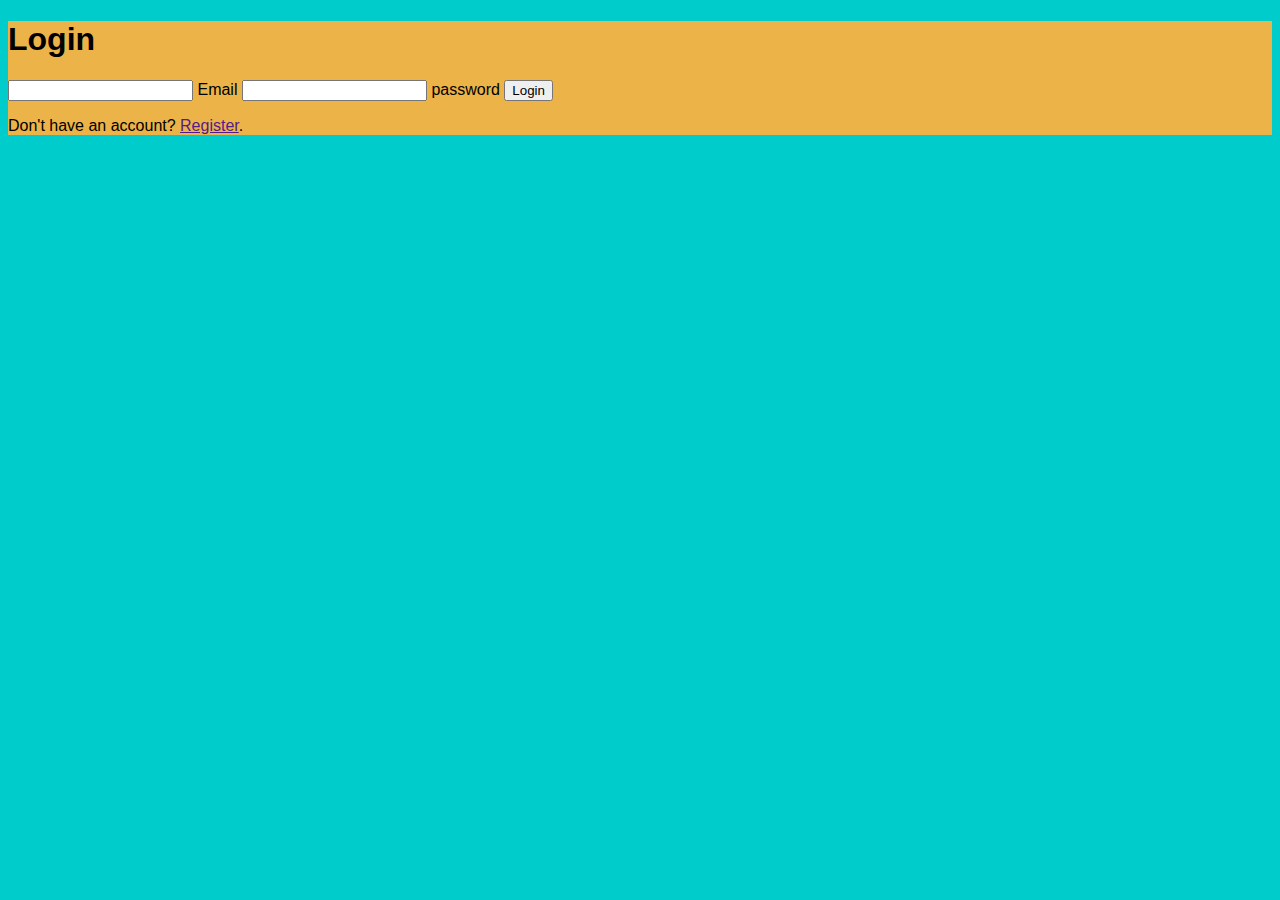
<file: cursoCSS/parte1CSS/index.html>
<!DOCTYPE html>
<html lang="pt">
<head>
    <meta charset="UTF-8">
    <meta name="viewport" content="width=device-width, initial-scale=1.0">
    <title>Meu curso de CSS</title>
    <link rel="stylesheet" href="estilo.css">
</head>
<body>
    <div class="container" style="background-color: rgb(236, 179, 72)">
    <h1>Login</h1>
        <input type="text" required/>
        <label for="text"><span>Email</span></label>
        <input type="password" name="" id="" required />
        <label for="password"><span>password</span></label>
        <button type="submit">Login</button>
        <p>Don't have an account? <a href="">Register</a>.</p>

</div>
</body>
</html>
</file>
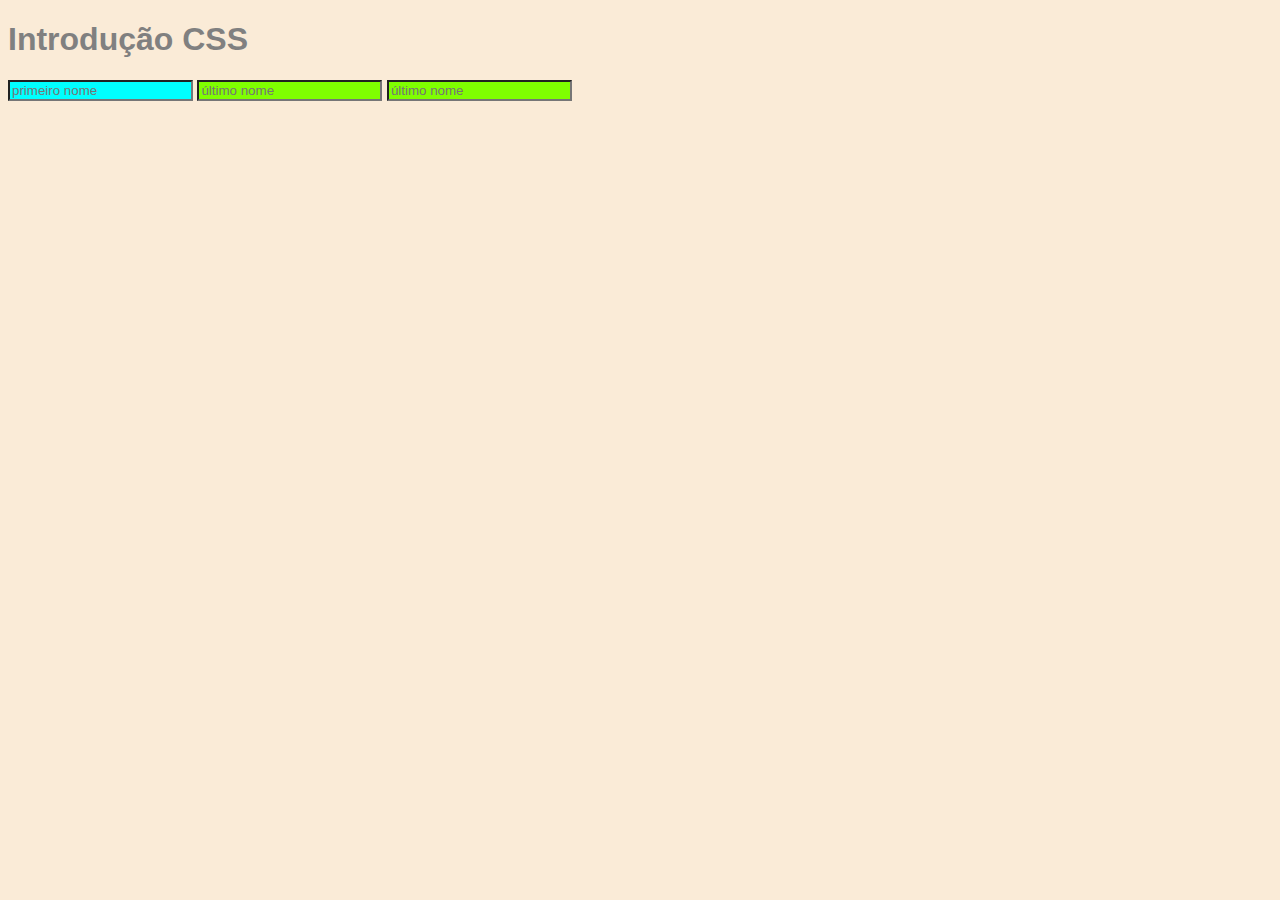
<file: cursoCSS/parte2CSS/index.html>
<!DOCTYPE html>
<html lang="pt-BR">
<head>
    <meta charset="UTF-8">
    <meta name="viewport" content="width=device-width, initial-scale=1.0">
    <link rel="stylesheet" href="estilo.css">
    <title>Document</title>
</head>
<body>
    <h1>Introdução CSS</h1>
    <input required id="firstName" placeholder="primeiro nome" type="text"/>
    <input class="lastname" placeholder="último nome" type="text"/>
    <input class="lastname" placeholder="último nome" type="text"/>
</body>
</html>
</file>
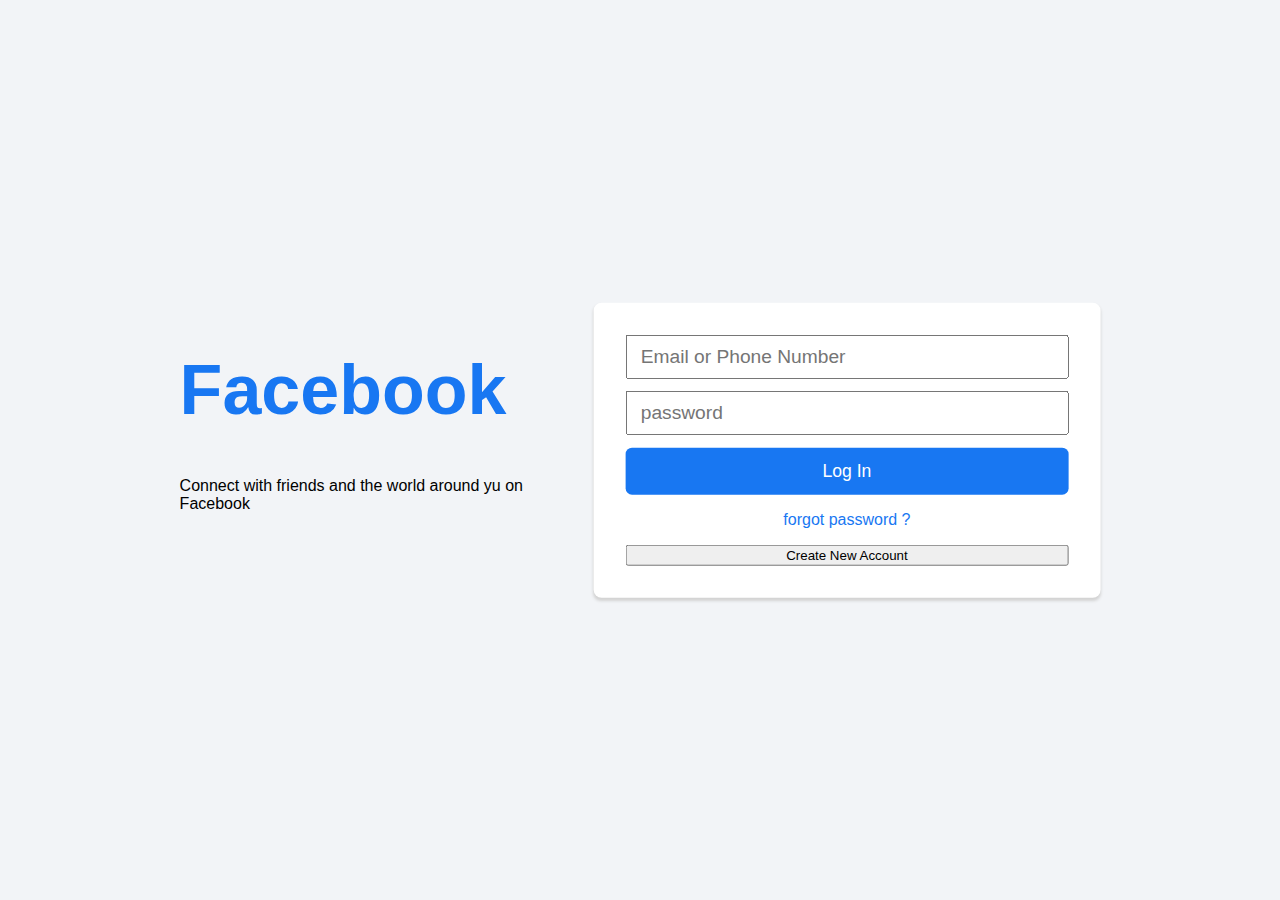
<file: cursoCSS/parte3CSS/index.html>
<!DOCTYPE html>
<html lang="pt_BR">
<head>
    <meta charset="UTF-8">
    <meta name="viewport" content="width=device-width, initial-scale=1.0">
    <title>Facebook Page</title>
</head>
<body>
    <div class="content">
        <div class="flex-div">
            <div class="name-content">
                <h1 class="logo">Facebook</h1>
                <p>Connect with friends and the world around yu on Facebook</p>
            </div>
            <form>
                <input type="text" placeholder="Email or Phone Number" required>
                <input type="password" placeholder="password"required>
                <button class="login"> Log In</button>
                <p class="text-center">
                    <a href="#"> forgot password ?</a>
                </p>
                <button class="create-account">Create New Account</button>
            </form>
        </div>
    </div>
</body>
</html>
<style>
body{
    font-family: "Poppins", sans-serif;
    background: #f2f4f7;
}
.content {
    position: absolute;
    top: 50%;
    left: 50%;
    transform: translate(-50%, -50%);
}
.flex-div {
    display: flex;
}
.name-content {
    margin-right: 7%;
}
.name-content .logo {
    font-size: 70px;
    color: #1877f2;
}
form {
    display: flex;
    flex-direction: column;
    background: #fff;
    padding: 2rem;
    width: 530px;
    border-radius: 0.5rem;
    box-shadow: 0 3px 3px lightgrey;
}
form a {
    text-decoration: none;
    color: #1877f2;
}
form input {
    outline: none;
    color: gray;
    padding: 2% 3%;
    margin-bottom: 0.8rem;
    font-size: 1.2rem;
}
form input:focus {
    border: 1.8px solid #1877f2;
}
.text-center{
    text-align: center;
}
form .login{
    border: none;
    background: #1877f2;
    padding: 0.8rem 1rem;
    border-radius: 0.4rem;
    font-size: 1.1rem;
    color: #fff;
}
font .create-account {
    border: none;
    background: #06b909;
    padding: 0.8rem 1rem;
    border-radius: 0.4rem;
    font-size: 1.1rem;
    color: #fff;
    width: 75%;
    margin: 0 auto;
}
form .login:hover {
    background: #588ed4;
    cursor: pointer;
}
form .create-account:hover {
    background: #06b909;
    cursor: pointer;
}

@media(max-width:980px){
    html{
        font-size: 60%;
    }
    .name-content {
        margin: 0;
        text-align: center;

    }
    .name-content p {
        font-size: 2rem;
    }
    form {
        width: 90%;
        /*background-color: #06b909;*/
    }
    .flex-div{
        display: flex;
        flex-direction: column;
    }   
    form input {
        margin-bottom: 1.1rem;
        font-size: 1.5rem;
    }
    form .login,
    form .create-account
    form a{
        font-size: 1.6rem;
    }
}
@media(max-width:350px){
    html {
        font-size: 70%;
        
    }
    form{
        /*background-color: rgb(226, 30, 30);*/
        width: 250px;
        margin-left: 5%;
    }
    form input{
        font-size: 1.8rem;
    }
    form input,
    form a {
        font-size: 1.8rem;
    }
    .name-content p {
        font-size: 1.8rem;
    }
    .name-content .logo{
        font-size: 50px;
        /*background-color: red;*/
    }
}

</style>
</file>
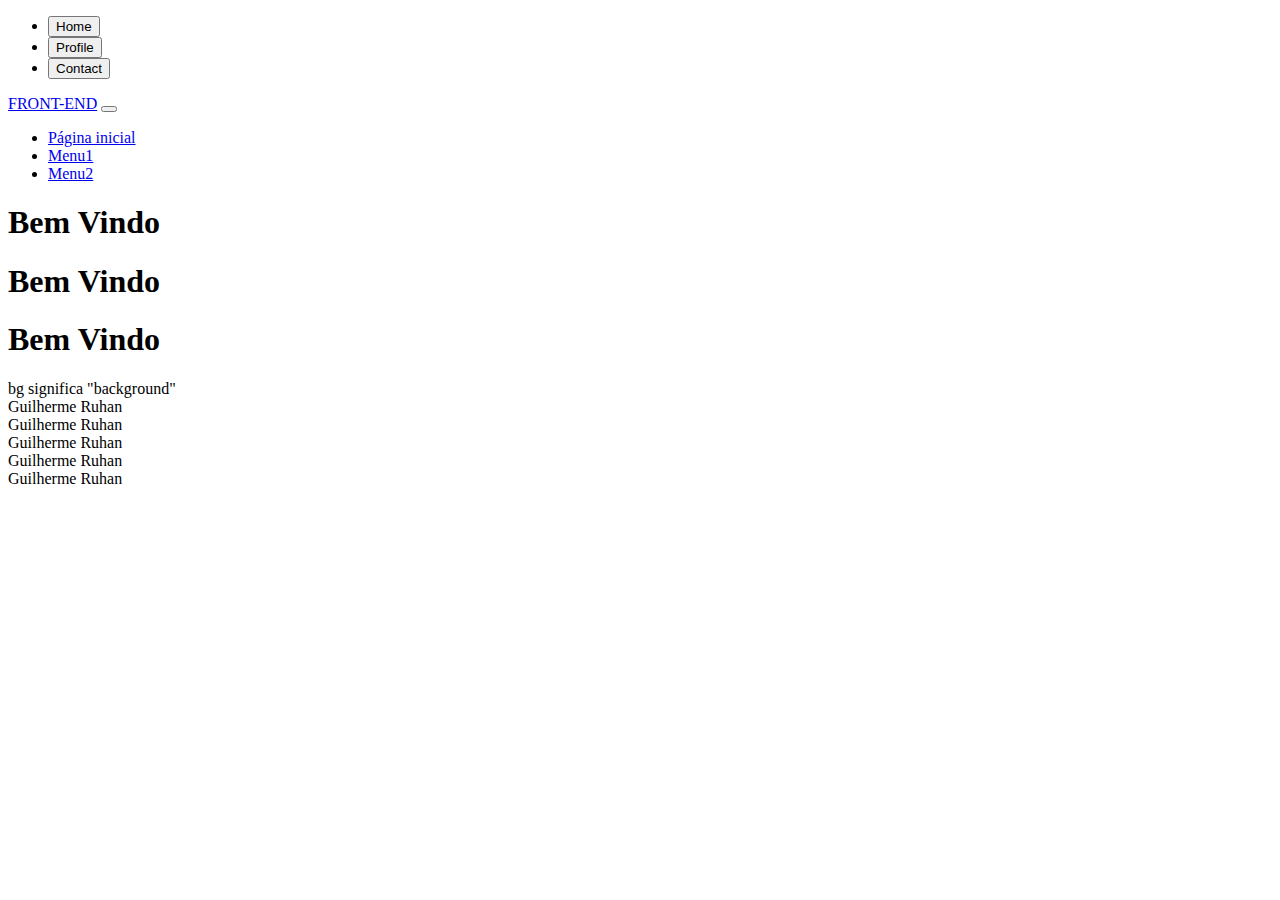
<file: cursoCSS/parte4CSS/index.html>
<!DOCTYPE html>
<html lang="en">
<head>
    <meta charset="UTF-8">
    <meta name="viewport" content="width=device-width, initial-scale=1.0">
    <title>Meu mundo</title>
    <link rel="stylesheet" href="estilo.css">
    <link href="https://cdn.jsdelivr.net/npm/bootstrap@5.3.2/dist/css/bootstrap.min.css" rel="stylesheet" integrity="sha384-T3c6CoIi6uLrA9TneNEoa7RxnatzjcDSCmG1MXxSR1GAsXEV/Dwwykc2MPK8M2HN" crossorigin="anonymous">
    <ul class="nav nav-pills nav-fill gap-2 p-1 small bg-primary rounded-5 shadow-sm" id="pillNav2" role="tablist" style="--bs-nav-link-color: var(--bs-white); --bs-nav-pills-link-active-color: var(--bs-primary); --bs-nav-pills-link-active-bg: var(--bs-white);">
        <li class="nav-item" role="presentation">
          <button class="nav-link active rounded-5" id="home-tab2" data-bs-toggle="tab" type="button" role="tab" aria-selected="true">Home</button>
        </li>
        <li class="nav-item" role="presentation">
          <button class="nav-link rounded-5" id="profile-tab2" data-bs-toggle="tab" type="button" role="tab" aria-selected="false">Profile</button>
        </li>
        <li class="nav-item" role="presentation">
          <button class="nav-link rounded-5" id="contact-tab2" data-bs-toggle="tab" type="button" role="tab" aria-selected="false">Contact</button>
        </li>
      </ul>
</head>
<body>
  <nav class="navbar navbar-expand-lg bg-dark navbar-dark">
    <div class="container-fluid">
      <a class="navbar-brand" href="index.html">FRONT-END</a>
      <button class="navbar-toggler" type="button" data-bs-toggle="collapse" data-bs-target="#navbarnAV" aria-controls="navbarScroll" aria-expanded="false" aria-label="Toggle navigation">
        <span class="navbar-toggler-icon"></span>
      </button>
      <div class="collapse navbar-collapse" id="navbarNav">
        <ul class="navbar-nav">
          <li class="nav-item-active">
            <a class="nav-link" href="index.html">Página inicial</a>
          </li>
          <li class="nav-item">
            <a class="nav-link" href="#">Menu1</a>
          </li>
          <li class="nav-item">
            <a class="nav-link" href="#">Menu2</a>
          </li>
        </ul>
      </div>
  </nav>
    <div class="container">
      <div class="text-center">
      <h1 class="text-primary bg-dark">Bem Vindo</h1> 
      <h1 class="text-danger bg-success">Bem Vindo</h1>
      <h1 class="text-info bg-warning">Bem Vindo</h1>
      bg significa "background"
      </div>
    </div>

    <div class="row">
      <div class="col-3 bg-success"> Guilherme Ruhan</div>
      <div class="col-9 bg-info"> Guilherme Ruhan</div>
    </div>
    
    <div class="row">
      <div class="col bg-info"> Guilherme Ruhan</div>
      <div class="col bg-success"> Guilherme Ruhan</div>
      <div class="col bg-info"> Guilherme Ruhan</div>
    </div>
    </div>
</body>
</html>
</file>
<file: cursoCSS/parte1CSS/estilo.css>
:root {
    --color-primary: #00CCCC;
    --color-secondary: #f15
}
body {
    font-family: "Poppins", sans-serif;
    background-color: var(--color-primary)
}
.content {
    position: absolute;
    top: 50%;
    left: 50%;
    transform: translate(-50%,-50%)
}
a:hover{
    color: brown;
}
</file>
<file: cursoCSS/parte2CSS/estilo.css>
body {
    font-family: "Poppins", sans-serif;
    background-color: antiquewhite;
}

h1 {
    color: grey;
}
h1:hover {
    color: blue;
}
input:required {
    color: red;
}
input:focus {
    color: greenyellow;
}
#firstName{
    background-color: aqua;
}
.lastname {
    background-color: chartreuse;
}
</file>
<file: cursoCSS/parte4CSS/estilo.css>
body {
    --bs-body-font-family: var(--bs-font-monospace);
    --bs-body-line-height: 1.4;
    --bs-body-bg: var(--bs-gray-100);
  }
  
  .table {
    --bs-table-color: var(--bs-gray-600);
    --bs-table-bg: var(--bs-gray-100);
    --bs-table-border-color: transparent;
  }
  .component {
    color: var(--bs-gray-800);
    background-color: var(--bs-gray-100);
    border: 1px solid var(--bs-gray-200);
    border-radius: .25rem;
  }
  
  .component-header {
    color: var(--bs-purple);
  }
</file>
